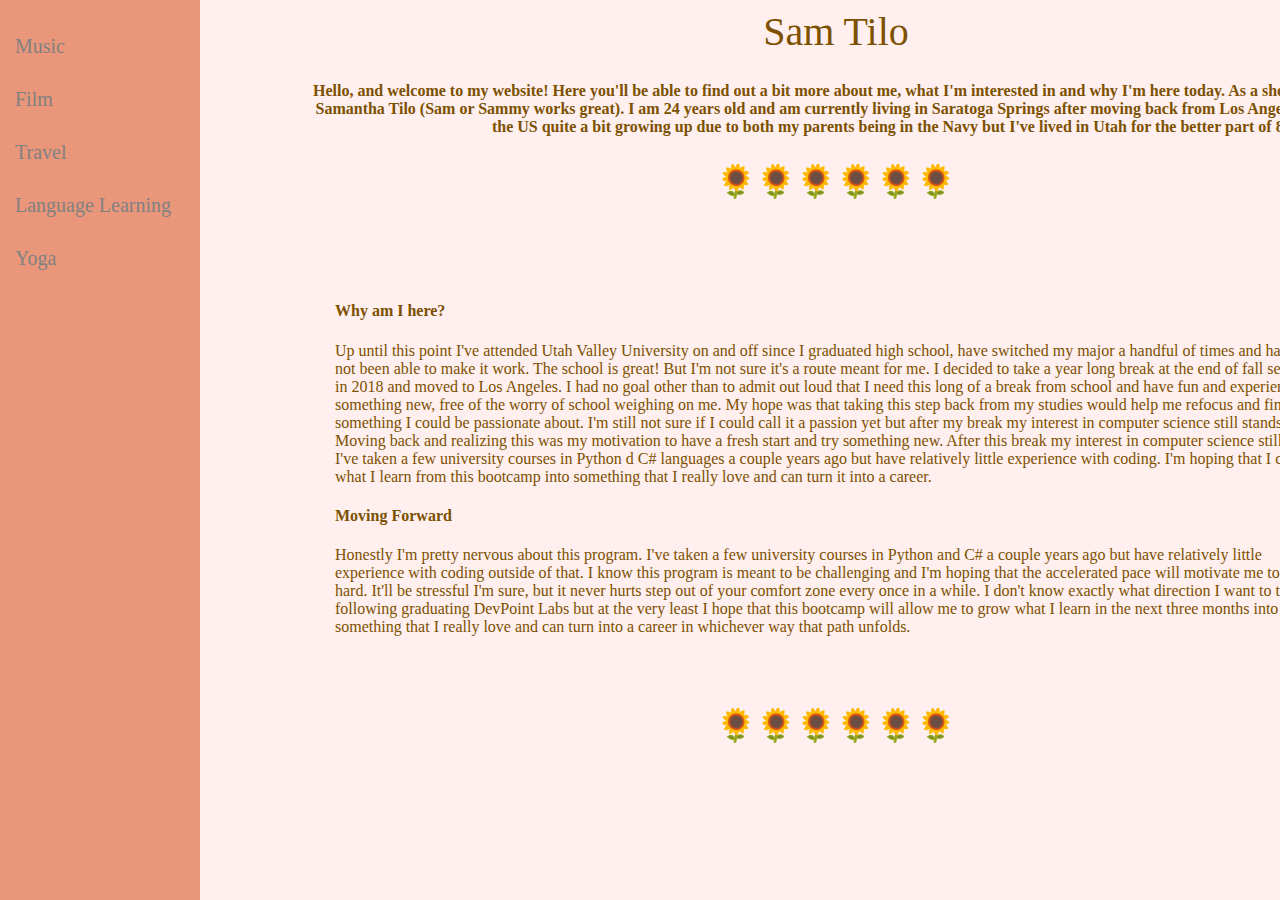
<file: index.html>
<html>
  <head>
    <link rel="stylesheet" href="./css/main.css"/>
    <div class="sidenav">
      <a href="./music.html">Music</a>
      <a href="./movies.html">Film</a>
      <a href="./travel.html">Travel</a>
      <a href="./korean.html">Language Learning</a>
      <a href="./yoga.html">Yoga</a>
    </div>

    <header class="main">
      <title>Sam Tilo</title>
      Sam Tilo
    </header>
  </head>

  <body class="main">
      <h5>
        Hello, and welcome to my website! Here you'll be able to find out a bit more about me, what I'm interested
        in and why I'm here today.
        As a short little introduction, my name is Samantha Tilo (Sam or Sammy works great). I am 24 years old and
        am currently living in Saratoga Springs after moving back from Los Angeles in March. I've moved around the 
        US quite a bit growing up due to both my parents being in the Navy but I've lived in Utah for the better
        part of 8 years.
      </h5>

      <h2 class="decor">🌻🌻🌻🌻🌻🌻</h2>  
    <br>
    <br>
    <br>

      <h4>Why am I here?</h4>
      <p class="hp">
        Up until this point I've attended Utah Valley University on and off since I graduated high school, have
        switched my major a handful of times and have since not been able to make it work. The school is great! 
        But I'm not sure it's a route meant for me.
        I decided to take a year long break at the end of fall semester in 2018 and moved to Los Angeles. I had
        no goal other than to admit out loud that I need this long of a break from school and have fun and 
        experience something new, free of the worry of school weighing on me. My hope was that taking this step
        back from my studies would help me refocus and find something I could be passionate about.
        I'm still not sure if I could call it a passion yet but after my break my interest in computer science
        still stands. Moving back and realizing this was my motivation to have a fresh start and try something 
        new.
        After this break my interest in computer science still stands. I've taken a few university courses in Python
        d C# languages a couple years ago but have relatively little experience with coding.
        I'm hoping that I can grow what I learn from this bootcamp into something that I really love and can turn 
        it into a career.
      </p>
    
      <h4>Moving Forward</h4>
      <p class="hp">
        Honestly I'm pretty nervous about this program. I've taken a few university courses in Python and C# a couple
        years ago but have relatively little experience with coding outside of that. I know this program is meant
        to be challenging and I'm hoping that the accelerated pace will motivate me to work hard. It'll be stressful
        I'm sure, but it never hurts step out of your comfort zone every once in a while. 
        I don't know exactly what direction I want to take following graduating DevPoint Labs but at the very least
        I hope that this bootcamp will allow me to grow what I learn in the next three months into something that I
        really love and can turn into a career in whichever way that path unfolds.
      </p>
    <br>
    <br>
    <br>
  </body>
  <footer class="decor">🌻🌻🌻🌻🌻🌻</footer>
</html>
</file>
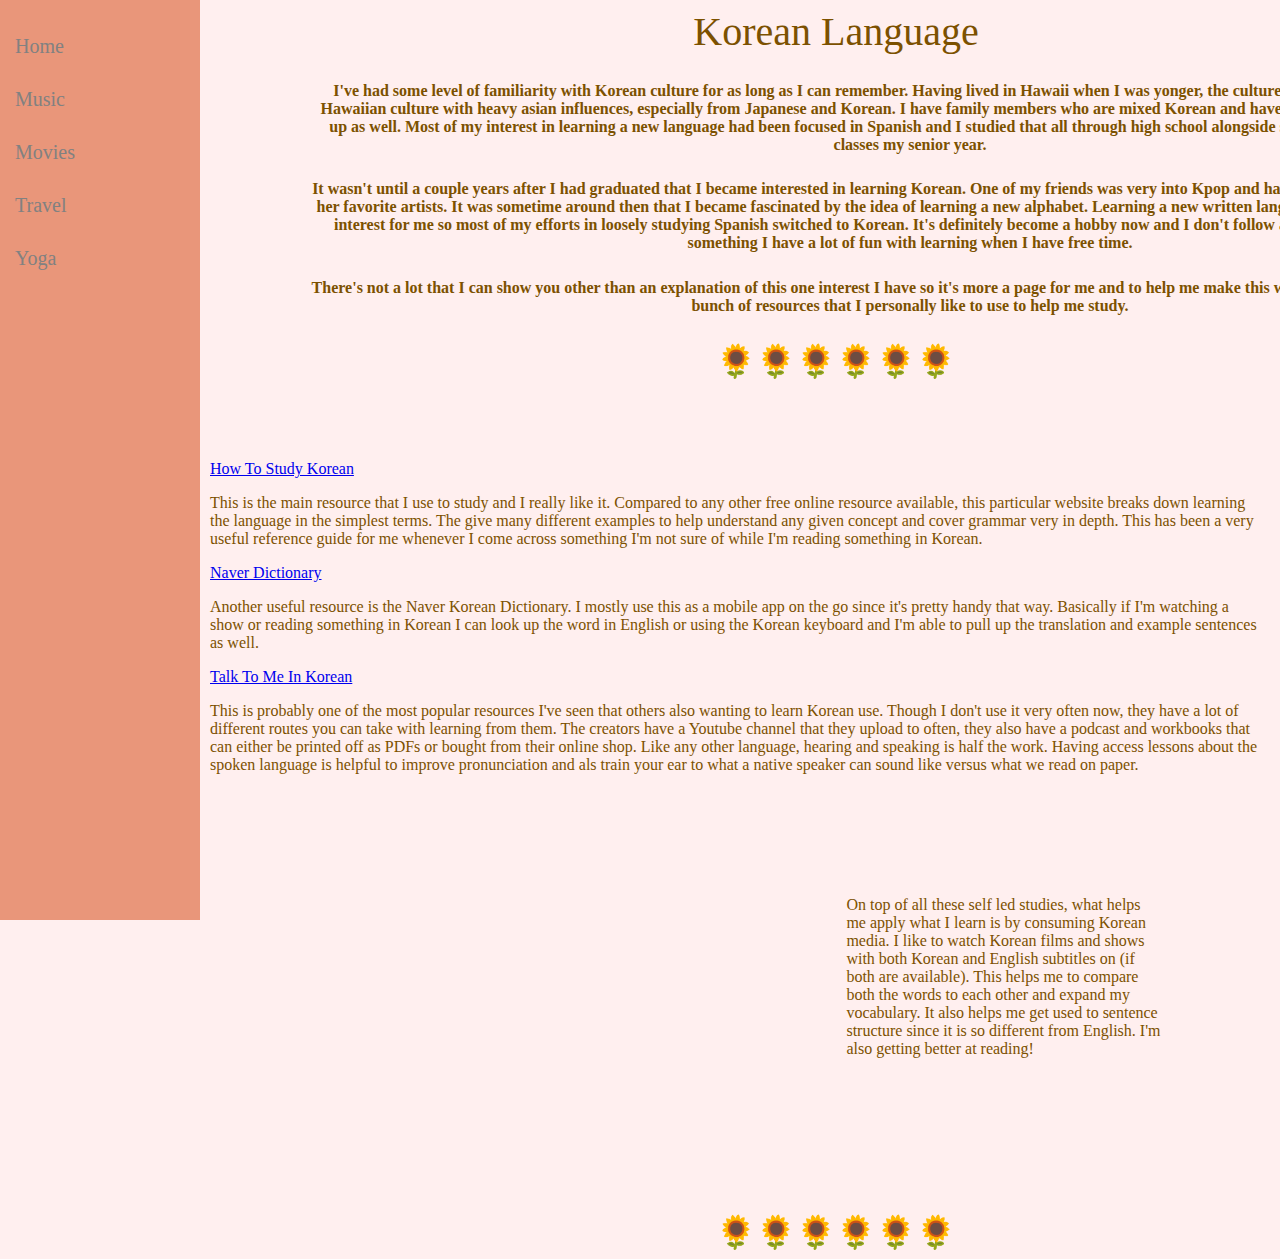
<file: korean.html>
<html>
  <head>
    <link rel="stylesheet" href="./css/main.css"/>
    <div class="sidenav">
      <a href="./index.html">Home</a>
      <a href="./music.html">Music</a>
      <a href="./movies.html">Movies</a>
      <a href="./travel.html">Travel</a>
      <a href="./yoga.html">Yoga</a>
    </div>  
    <header class="main">Korean Language</header>
  </head>
  <body class="main">
    <h5>   
      I've had some level of familiarity with Korean culture for as long as I can remember. Having lived in Hawaii when I
      was yonger, the culture there is its own fusion of local Hawaiian culture with heavy asian influences, especially
      from Japanese and Korean. I have family members who are mixed Korean and have had Korean friends all growing up as well.
      Most of my interest in learning a new language had been focused in Spanish and I studied that all through high school
      alongside some American Sign Language classes my senior year. 
    </h5>
    <h5>
      It wasn't until a couple years after I had graduated that I became interested in learning Korean. One of my friends was very into Kpop and had showed me a couple songs from her
      favorite artists. It was sometime around then that I became fascinated by the idea of learning a new alphabet. Learning
      a new written language added a whole new level of interest for me so most of my efforts in loosely studying Spanish
      switched to Korean. It's definitely become a hobby now and I don't follow a strict study schedule but it is something
      I have a lot of fun with learning when I have free time.
    </h5>
    <h5>
      There's not a lot that I can show you other than an explanation of this one interest I have so it's more a page for me and
      to help me make this website. SO. Below I have linked a bunch of resources that I personally like to use to help me study.
    </h5>

    <h2 class="decor">🌻🌻🌻🌻🌻🌻</h2>

    <br>
    <br>
    <br>

    <a href="https://www.howtostudykorean.com/">How To Study Korean</a>
    <p>
      This is the main resource that I use to study and I really like it. Compared to any other free online resource available, this
      particular website breaks down learning the language in the simplest terms. The give many different examples to help understand
      any given concept and cover grammar very in depth. This has been a very useful reference guide for me whenever I come across
      something I'm not sure of while I'm reading something in Korean.
    </p>

    <a href="https://en.dict.naver.com/#/main">Naver Dictionary</a>
    <p>
      Another useful resource is the Naver Korean Dictionary. I mostly use this as a mobile app on the go since it's pretty handy that
      way. Basically if I'm watching a show or reading something in Korean I can look up the word in English or using the Korean
      keyboard and I'm able to pull up the translation and example sentences as well.
    </p>

    <a href="https://talktomeinkorean.com/">Talk To Me In Korean</a>
    <p>
      This is probably one of the most popular resources I've seen that others also wanting to learn Korean use. Though I don't use it
      very often now, they have a lot of different routes you can take with learning from them. The creators have a Youtube channel that
      they upload to often, they also have a podcast and workbooks that can either be printed off as PDFs or bought from their online
      shop. Like any other language, hearing and speaking is half the work. Having access lessons about the spoken language is helpful to
      improve pronunciation and als train your ear to what a native speaker can sound like versus what we read on paper.
    </p>
    
    <br>
    <br>
    <iframe width="560" height="315" src="https://www.youtube.com/embed/5xH0HfJHsaY" frameborder="0"></iframe>
    <aside>
      <br>
      <br>
      <br>
      <p>On top of all these self led studies, what helps me apply what I learn is by consuming Korean media. I like to watch Korean films and shows
      with both Korean and English subtitles on (if both are available). This helps me to compare both the words to each other and expand my 
      vocabulary. It also helps me get used to sentence structure since it is so different from English. I'm also getting better at reading!
      </p>
    </aside>
    <br>
    <br>
    <br>
    <br>
    <br>
    <footer class="decor">🌻🌻🌻🌻🌻🌻</footer>
  </body>
</html>
</file>
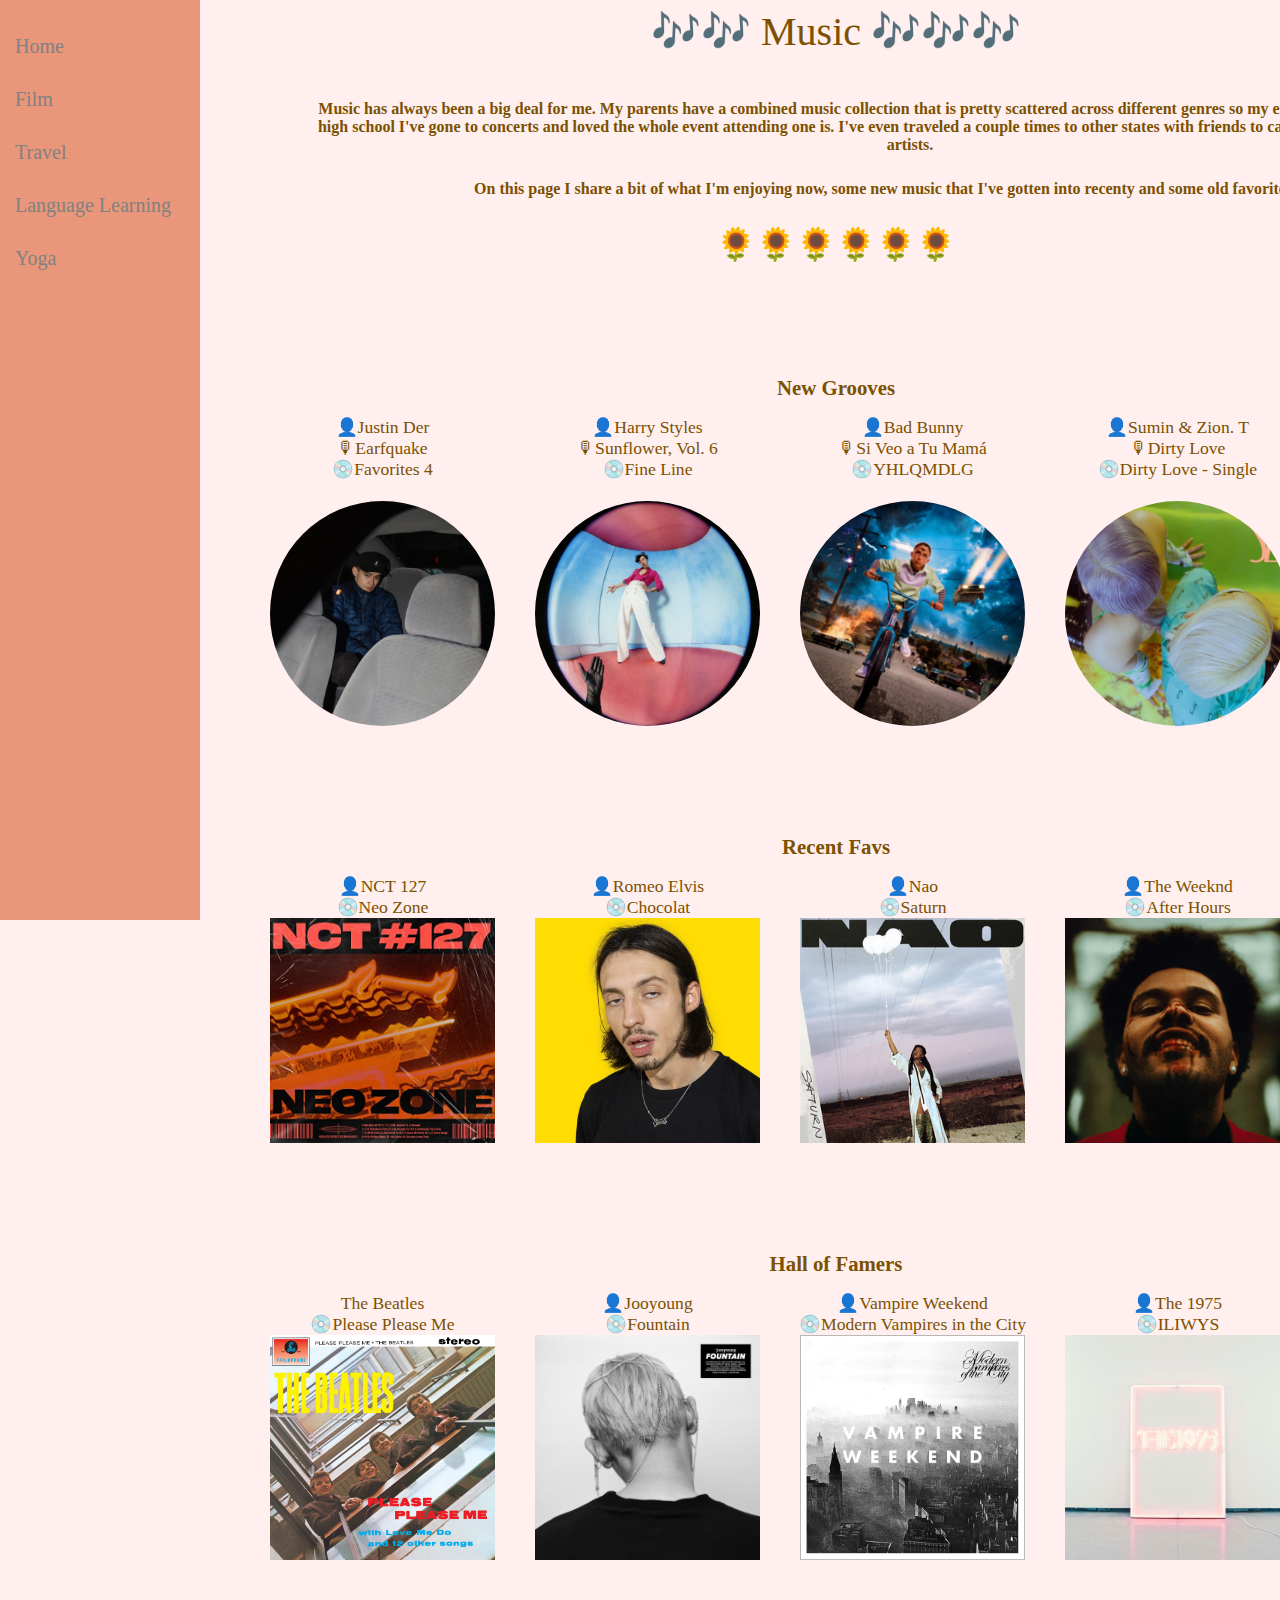
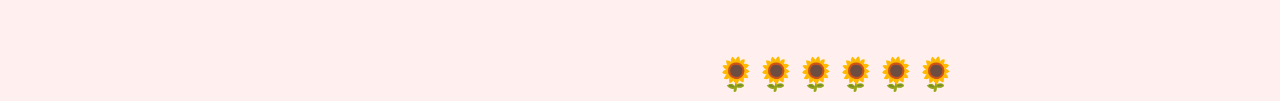
<file: music.html>
<html>
  <head>
    <link rel="stylesheet" href="./css/main.css"/>
    <div class="sidenav">
      <a href="./index.html">Home</a>
      <a href="./movies.html">Film</a>
      <a href="./travel.html">Travel</a>
      <a href="./korean.html">Language Learning</a>
      <a href="./yoga.html">Yoga</a>
    </div>
    <header class="main">🎶🎶     Music     🎶🎶🎶</header>
  </head>
  <br>
  <body class="main">
    <h5>
      Music has always been a big deal for me. My parents have a combined music collection that is
      pretty scattered across different genres so my exposure had quite a range. Since high school
      I've gone to concerts and loved the whole event attending one is. I've even traveled a couple
      times to other states with friends to catch a show of one of our favorite artists.
    </h5>
    <h5>
      On this page I share a bit of what I'm enjoying now, some new music that I've gotten into
      recenty and some old favorites as well.
    </h5>

    <h2 class="decor">🌻🌻🌻🌻🌻🌻</h2>

    <br>
    <br>
    <br>
    <br>

    <h1>New Grooves</h1>
    <ul class="music">
      <li>
        👤Justin Der
        <br> 🎙Earfquake
        <br> 💿Favorites 4
        <br>
        <br>
        <img class="song" src="./images/der.jpg" />
      </li>
      <li>
        👤Harry Styles
        <br> 🎙Sunflower, Vol. 6
        <br> 💿Fine Line
        <br>
        <br>
        <img class="song" src="./images/harry.png" />
      </li>
      <li>
        👤Bad Bunny
        <br> 🎙Si Veo a Tu Mamá
        <br> 💿YHLQMDLG
        <br>
        <br>
        <img class="song" src="./images/bad.png" />
      </li>
      <li>
        👤Sumin & Zion. T
        <br> 🎙Dirty Love
        <br> 💿Dirty Love - Single
        <br>
        <br>
        <img class="song" src="./images/sumin.png" />
      </li>
      <li>
        👤Amy Winehouse
        <br> 🎙Cupid
        <br> 💿Back To Black: B-Sides
        <br>
        <br>
        <img class="song" src="./images/amy.png" />
        <br>
      </li>
    </ul>

    <br>
    <br>
    <br>
    <br>

    <h1>Recent Favs</h1>
    <ul class="music">
      <li>
        👤NCT 127
        <br> 💿Neo Zone
        <br>
        <img class="album" src="./images/127.jpg" />
      </li>
      <li>
        👤Romeo Elvis
        <br> 💿Chocolat
        <br>
        <img class="album" src="./images/romeo.jpg" />
      </li>
      <li>
        👤Nao
        <br> 💿Saturn
        <br>
        <img class="album" src="./images/nao.png" />
      </li>
      <li>
        👤The Weeknd
        <br> 💿After Hours
        <br>
        <img class="album" src="./images/weeknd.png" />
      </li>
      <li>
        👤J Balvin
        <br> 💿Colores
        <br>
        <img class="album" src="./images/colores.jpg" />
      </li>
    </ul>

    <br>
    <br>
    <br>
    <br>

    <h1>Hall of Famers</h1>
    <ul class="music">
      <li>
        The Beatles
        <br> 💿Please Please Me
        <br>
        <img class="album" src="./images/beatles.jpg" />
      </li>
      <li>
        👤Jooyoung
        <br> 💿Fountain
        <br>
        <img class="album" src="./images/jy.png" />
      </li>
      <li>
        👤Vampire Weekend
        <br> 💿Modern Vampires in the City
        <br>
        <img class="album" src="./images/vamp.png" />
      </li>
      <li>
        👤The 1975
        <br> 💿ILIWYS
        <br>
        <img class="album" src="./images/1975.png" />
      </li>
      <li>
        👤Childish Gambino
        <br> 💿because the internet
        <br>
        <img class="album" src="./images/childish.jpg" />
      </li>
    </ul>
    <br>
    <br>
    <br>
    <br>
    <footer class="decor">🌻🌻🌻🌻🌻🌻</footer>
  </body>
</html>
</file>
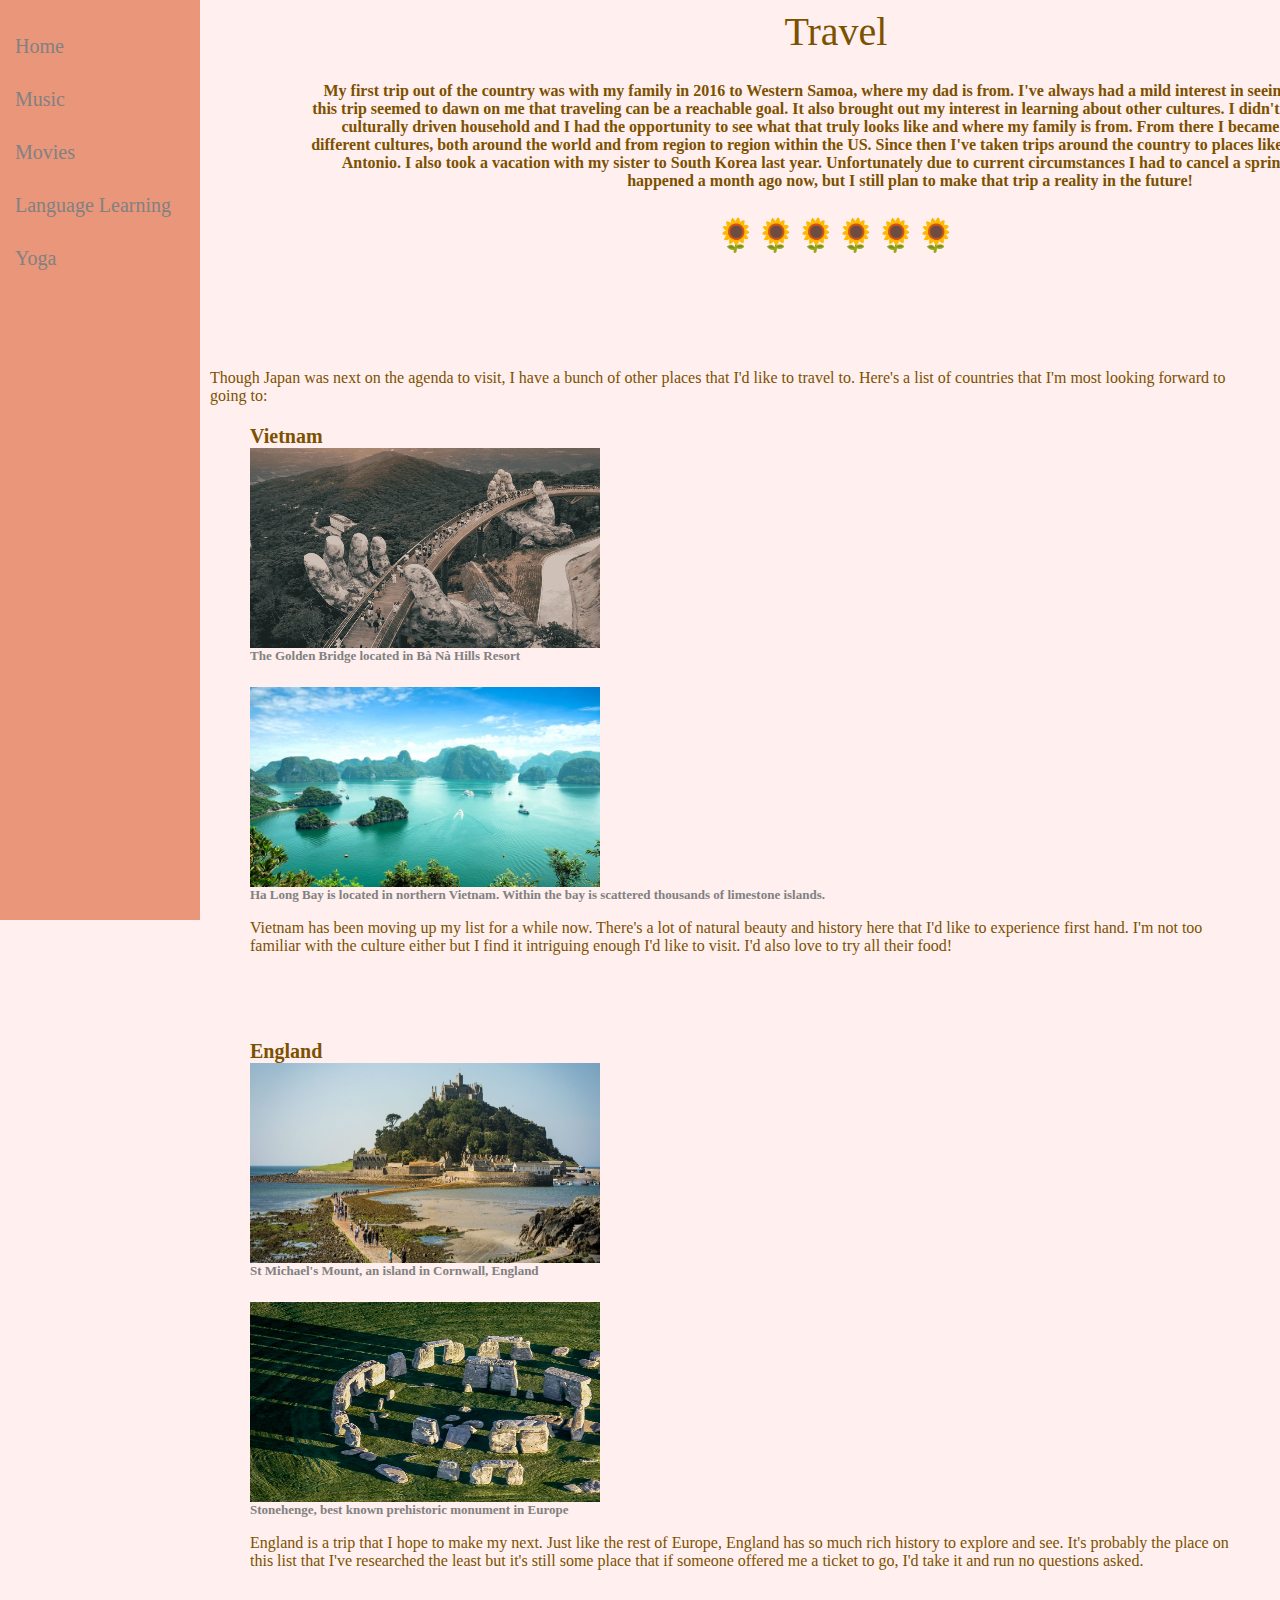
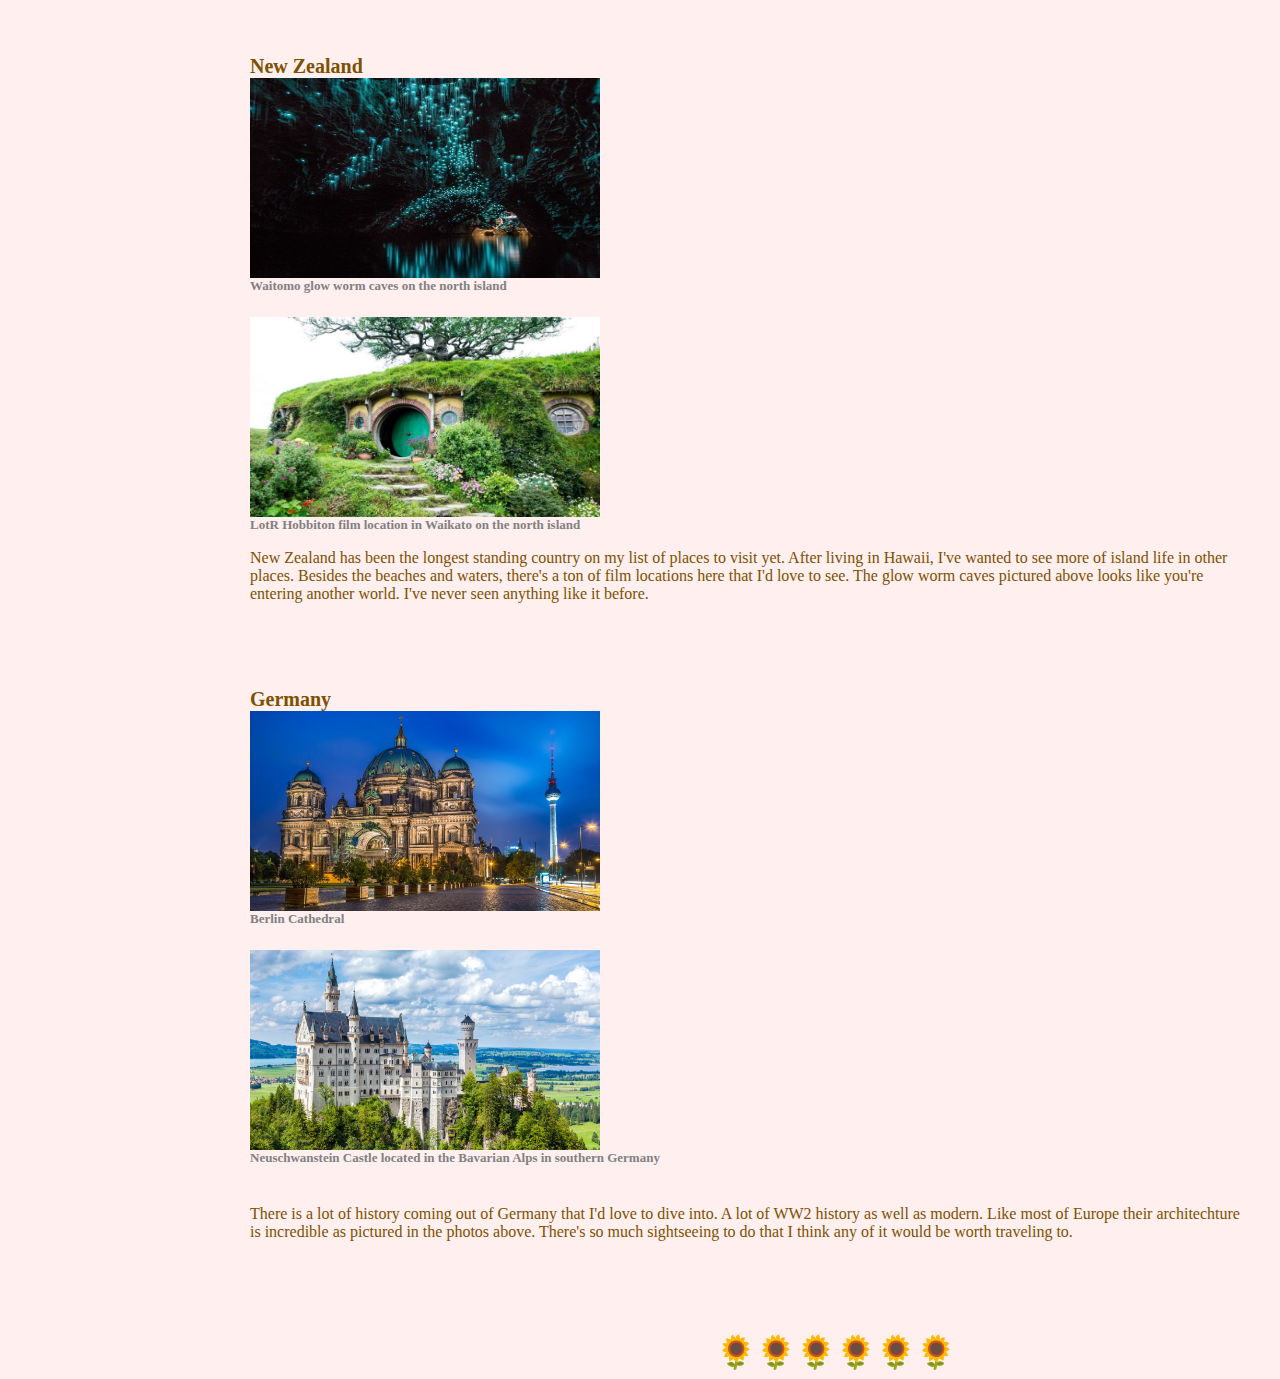
<file: travel.html>
<html>
  <head>
    <link rel="stylesheet" href="./css/main.css"/>
    <div class="sidenav">
      <a href="./index.html">Home</a>
      <a href="./music.html">Music</a>
      <a href="./movies.html">Movies</a>
      <a href="./korean.html">Language Learning</a>
      <a href="./yoga.html">Yoga</a>
    </div>
    <header class="main">Travel</header>
  <body class="main">
    <h5>My first trip out of the country was with my family in 2016 to Western Samoa, where my dad is from.
      I've always had a mild interest in seeing the world like anyone else but this trip seemed to dawn on 
      me that traveling can be a reachable goal. It also brought out my interest in learning about other 
      cultures. I didn't grown up in a strictly Polynesian culturally driven household and I had the opportunity 
      to see what that truly looks like and where my family is from. From there I became more interested 
      interested in different cultures, both around the world and from region to region within the US. Since 
      then I've taken trips around the country to places like Seattle, Washington DC and San Antonio. I also 
      took a vacation with my sister to South Korea last year. Unfortunately due to current circumstances I had 
      to cancel a spring trip to Japan that would've happened a month ago now, but I still plan to make that trip 
      a reality in the future!
    </h5>
    
    <h2 class="decor">🌻🌻🌻🌻🌻🌻</h2>

    <br>
    <br>
    <br>
    <br>
  
    <p>Though Japan was next on the agenda to visit, I have a bunch of other places that I'd like to travel to. Here's a list of countries that I'm most looking forward to going to:</p>
    <ul id="country">
      <li>Vietnam
        <br>
        <img class="photo" src="./images/hands.png" />
        <figcaption class="caption">The Golden Bridge located in Bà Nà Hills Resort</figcaption>
        <br>
        <img class="photo" src="./images/halong.png" />
        <figcaption class="caption">Ha Long Bay is located in northern Vietnam. Within the bay is scattered thousands of limestone islands.</figcaption>
        <p id="travel">Vietnam has been moving up my list for a while now. There's a lot of natural beauty and history here that I'd like
          to experience first hand. I'm not too familiar with the culture either but I find it intriguing enough I'd like to visit.
          I'd also love to try all their food!
        </p>
      </li>

      <br>
      <br>
      <br>
      
      <li>England
        <br>
        <img class="photo" src="./images/st.png" />
        <figcaption class="caption">St Michael's Mount, an island in Cornwall, England</figcaption>
        <br>
        <img class="photo" src="./images/henge.png" />
        <figcaption class="caption">Stonehenge, best known prehistoric monument in Europe</figcaption>
        <p id="travel">
          England is a trip that I hope to make my next. Just like the rest of Europe, England has so much rich history
          to explore and see. It's probably the place on this list that I've researched the least but it's still some
          place that if someone offered me a ticket to go, I'd take it and run no questions asked.
        </p>
      </li>

      <br>
      <br>
      <br>

      <li>
        New Zealand
        <br>
        <img class="photo" src="./images/glow.png" />
        <figcaption class="caption">Waitomo glow worm caves on the north island</figcaption>
        <br>
        <img class="photo" src="./images/hobbit.png" />
        <figcaption class="caption">LotR Hobbiton film location in Waikato on the north island</figcaption>
        <p id="travel">New Zealand has been the longest standing country on my list of places to visit yet. After living in Hawaii, I've wanted
          to see more of island life in other places. Besides the beaches and waters, there's a ton of film locations here that I'd 
          love to see. The glow worm caves pictured above looks like you're entering another world. I've never seen anything like it
          before.
        </p>  
      </li>

      <br>
      <br>
      <br>
      
      <li>
        Germany
        <br>
        <img class="photo" src="./images/dom.png" />
        <figcaption class="caption">Berlin Cathedral</figcaption>
        <br>
        <img class="photo" src="./images/castle.png" />
        <figcaption class="caption">Neuschwanstein Castle located in the Bavarian Alps in southern Germany</figcaption>
        <br>
        <p id="travel">There is a lot of history coming out of Germany that I'd love to dive into. A lot of WW2 history as well as modern. Like most
          of Europe their architechture is incredible as pictured in the photos above. There's so much sightseeing to do that I think
          any of it would be worth traveling to.
        </p>
      </li>  
    </ul>
  </body>
  <br>
  <br>
  <br>
  <br>
  <footer class="decor">🌻🌻🌻🌻🌻🌻</footer>
</html>
</file>
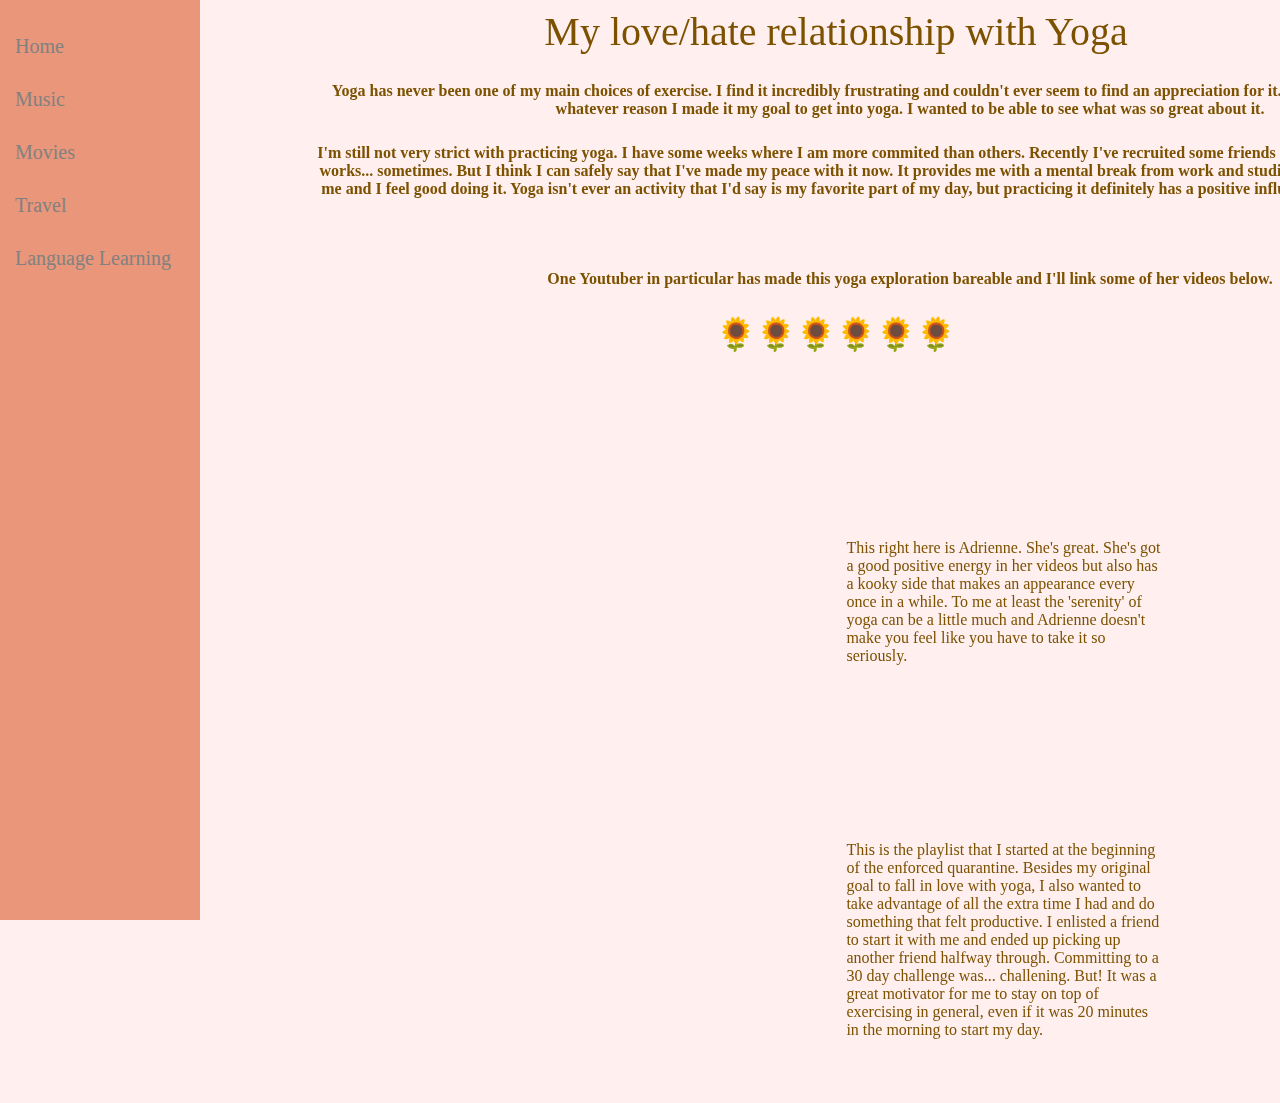
<file: yoga.html>
<html>
  <head>
    <link rel="stylesheet" href="./css/main.css"/>
    <div class="sidenav">
      <a href="./index.html">Home</a>
      <a href="./music.html">Music</a>
      <a href="./movies.html">Movies</a>
      <a href="./travel.html">Travel</a>
      <a href="./korean.html">Language Learning</a>
    </div>

    <header class="main">My love/hate relationship with Yoga</header>
  </head>

  <body class="main">
    <h5>Yoga has never been one of my main choices of exercise. I find it incredibly frustrating and couldn't ever seem to find an appreciation for it.
      Back in December of 2019 for whatever reason I made it my goal to get into yoga. I wanted to be able to see what was so great about it.
    </h5>

    <h5>
      I'm still not very strict with practicing yoga. I have some weeks where I am more commited than others. Recently I've recruited some friends to help keep me motivated and it works... sometimes.
      But I think I can safely say that I've made my peace with it now. It provides me with a mental break from work and studies, it's helped ease back pain for me and I feel good doing it.
      Yoga isn't ever an activity that I'd say is my favorite part of my day, but practicing it definitely has a positive influence in other aspects of my life.
    </h5>

    <br>

    <h5>One Youtuber in particular has made this yoga exploration bareable and I'll link some of her videos below.</h5>

    <h2 class="decor">🌻🌻🌻🌻🌻🌻</h2>

    <br>
    <br>
    <br>

    <section>
      <iframe width="560" height="315" src="https://www.youtube.com/embed/8YDd8Wgjj28" frameborder="0"></iframe>
    </section>
    <aside>
      <br>
      <br>
      <br>
      <br>
      <br>
      <p>This right here is Adrienne. She's great. She's got a good positive energy in her videos but also has a kooky side that makes
      an appearance every once in a while. To me at least the 'serenity' of yoga can be a little much and Adrienne doesn't make you
      feel like you have to take it so seriously.
      <br>
      <br>
      <br>
      <br>
      <br>
      <br>
      </p>
    </aside>

    <br>
    <br>
    <br>

    <section>
      <iframe width="560" height="315" src="https://www.youtube.com/embed/videoseries?controls=0&amp;list=PLui6Eyny-UzzFFfpiil94CUrWKVMaqmkm" frameborder="0"></iframe>
    </section>
    <aside>
      <br>
      <br>
      <br>
      <p>
        This is the playlist that I started at the beginning of the enforced quarantine. Besides my original goal to fall in love with
        yoga, I also wanted to take advantage of all the extra time I had and do something that felt productive. I enlisted a friend to 
        start it with me and ended up picking up another friend halfway through. Committing to a 30 day challenge was... challening. But!
        It was a great motivator for me to stay on top of exercising in general, even if it was 20 minutes in the morning to start my day. 
      </p>
    </aside>
  </body>
</html>
</file>
<file: css/main.css>
html {
  background-color: #FFEFEF;
  width: 100%;
  max-width: 1400px;
}

.sidenav {
  height: 100%;
  width: 200px;
  position: fixed;
  z-index: 1;
  top: 0;
  left: 0;
  background-color: darksalmon;
  overflow-x: hidden;
  padding-top: 20px;
}

.sidenav a {
  padding: 15px 10px 15px 15px;
  text-decoration: none;
  font-size: 20px;
  color: #818181;
  display: block;
}

.main {
  margin-left: 200px;
  padding: 0px 10px;
}

header {
  color: #7C5100;
  font-size: 40px;
  font-family: Georgia, 'Times New Roman', Times, serif;
  text-align: center;
}

body {
  color: #7C5100;
  font-family: Georgia, 'Times New Roman', Times, serif;
}

.hp {
  margin-left: 125px;
  width: 1000px;
}

h1 {
  margin-left: 200px;
  text-align: center;
  font-size: 1.3em;
}

h4 {
  margin-left: 125px;
  width: 1000px;
}

h5 {
  margin-left: 100px;
  text-align: center;
  font-size: medium;
  width: 1200px;
}

.poster {
  height: 300px;
  width: 225px;
  padding: 0px 20px;
}

.film {
  display: flex;
  list-style: none;
  justify-content: space-between;
  align-content: center;
  text-align: center;
  font-weight: bold;
  text-decoration: underline;
}

.movie {
  border: solid 3px peachpuff;
  border-radius: 20%;
}

.music {
  display: flex;
  width: 1200px;
  font-size: 1.1em;
  margin-left: 0px;
  list-style: none;
  justify-content: space-between;
  text-align: center;
  align-content: center;
}

.album {
  height: 225px;
  width: 225px;
  padding: 0px 20px;
  flex-wrap: wrap;
}

.song {
  height: 225px;
  width: 225px;
  padding: 0px 20px;
  border-radius: 100%;
  flex-wrap: wrap;
}

#country {
  list-style: none;
  font-weight: bold;
  font-size: 20px;
}

#travel {
  font-weight: normal;
  font-size: 16px;
  width: 1000px;
}

.photo {
  display: flex;
  padding: 0px 40px 0px 0px;
  height: 200px;
  width: 350px;
}

.caption {
  font-size: 13px;
  color: #818181;
}

section {
  margin-left: 100px;
  float: left;
  width: 40%;
  padding: 10px 0px;
}

aside {
  margin-right: 100px;
  float: right;
  width: 30%;

}

.decor {
  margin-left: 200px;
  text-align: center;
  font-size: 2em;
}
</file>
